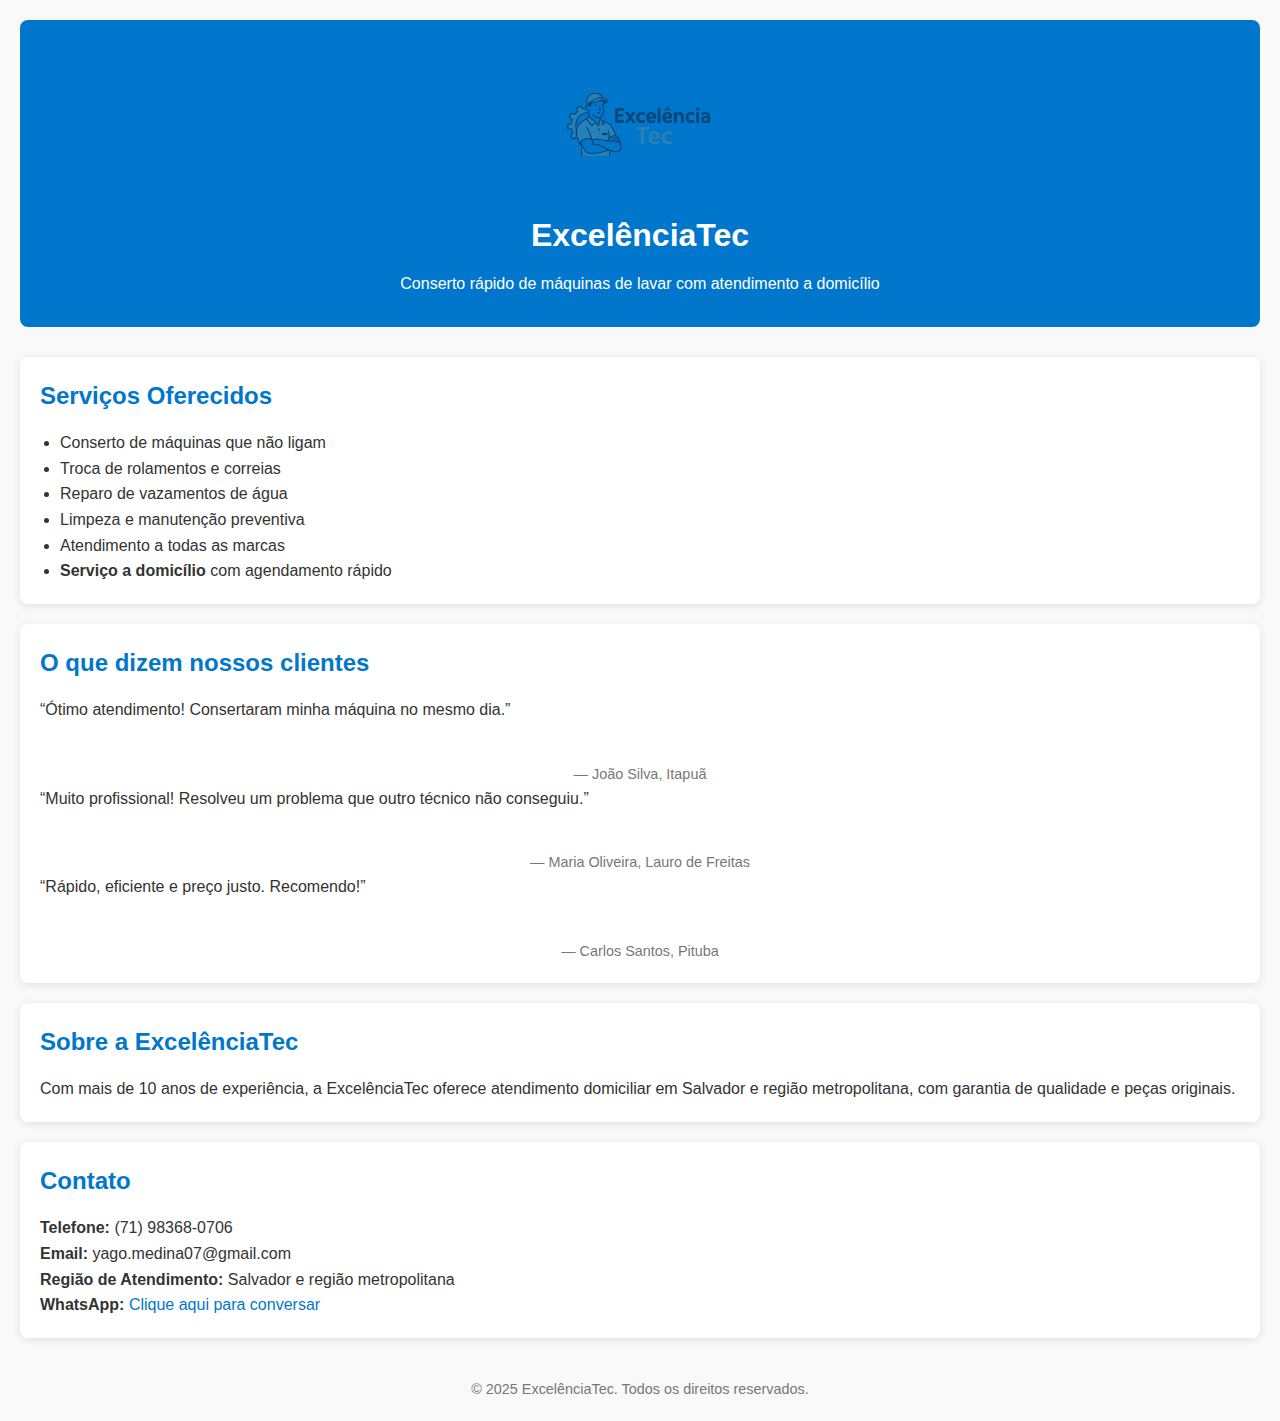
<file: index.html>
<!DOCTYPE html>
<html lang="pt-BR">
<head>
  <meta charset="UTF-8" />
  <meta name="viewport" content="width=device-width, initial-scale=1" />
  <title>ExcelênciaTec - Conserto de Máquinas de Lavar</title>
  <link rel="stylesheet" href="style.css" />
</head>
<body>
  <header>
    <img src="logo.png" alt="Logo ExcelênciaTec" style="max-width: 150px; display: block; margin: 0 auto 10px;" />
    <h1>ExcelênciaTec</h1>
    <p>Conserto rápido de máquinas de lavar com atendimento a domicílio</p>
  </header>

  <section>
    <h2>Serviços Oferecidos</h2>
    <ul>
      <li>Conserto de máquinas que não ligam</li>
      <li>Troca de rolamentos e correias</li>
      <li>Reparo de vazamentos de água</li>
      <li>Limpeza e manutenção preventiva</li>
      <li>Atendimento a todas as marcas</li>
      <li><strong>Serviço a domicílio</strong> com agendamento rápido</li>
    </ul>
  </section>

  <section>
    <h2>O que dizem nossos clientes</h2>
    <div class="feedbacks">
      <blockquote>
        <p>“Ótimo atendimento! Consertaram minha máquina no mesmo dia.”</p>
        <footer>— João Silva, Itapuã</footer>
      </blockquote>
      <blockquote>
        <p>“Muito profissional! Resolveu um problema que outro técnico não conseguiu.”</p>
        <footer>— Maria Oliveira, Lauro de Freitas</footer>
      </blockquote>
      <blockquote>
        <p>“Rápido, eficiente e preço justo. Recomendo!”</p>
        <footer>— Carlos Santos, Pituba</footer>
      </blockquote>
    </div>
  </section>

  <section>
    <h2>Sobre a ExcelênciaTec</h2>
    <p>
      Com mais de 10 anos de experiência, a ExcelênciaTec oferece atendimento domiciliar
      em Salvador e região metropolitana, com garantia de qualidade e peças
      originais.
    </p>
  </section>

  <section>
    <h2>Contato</h2>
    <p><strong>Telefone:</strong> (71) 98368-0706</p>
    <p><strong>Email:</strong> yago.medina07@gmail.com</p>
    <p><strong>Região de Atendimento:</strong> Salvador e região metropolitana</p>
    <p>
      <strong>WhatsApp:</strong>
      <a href="https://wa.me/5571983680706" target="_blank"
        >Clique aqui para conversar</a
      >
    </p>
  </section>

  <footer>
    <p>&copy; 2025 ExcelênciaTec. Todos os direitos reservados.</p>
  </footer>
</body>
</html>
</file>
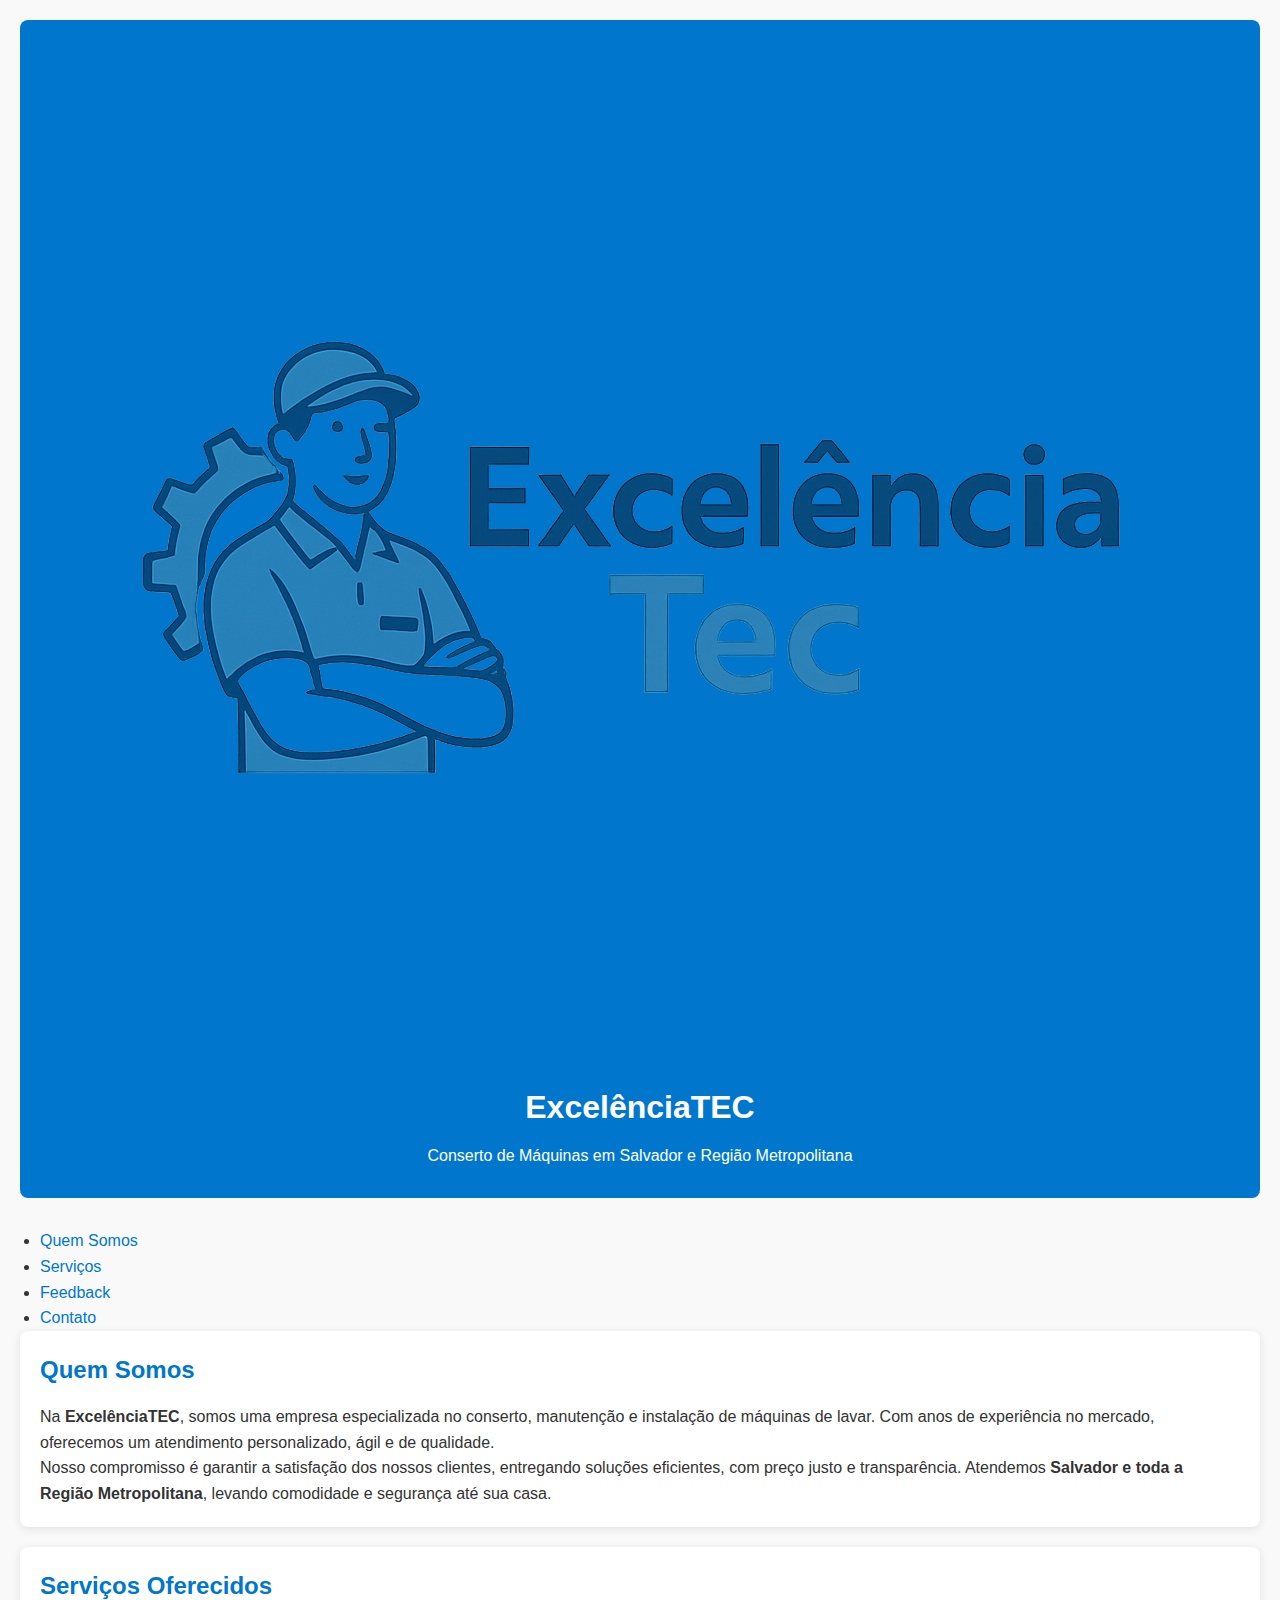
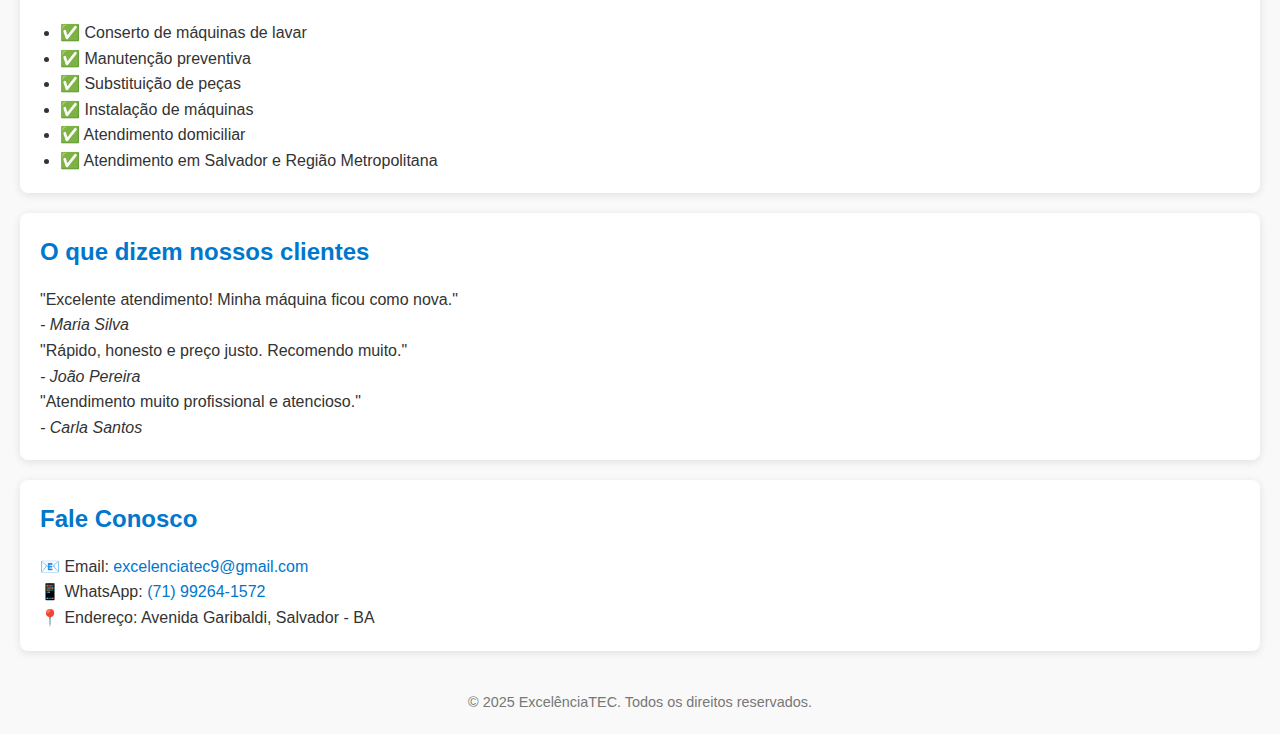
<file: index-1.html>
<!DOCTYPE html>
<html lang="pt-br">
<head>
  <meta charset="UTF-8">
  <meta name="viewport" content="width=device-width, initial-scale=1.0">
  <title>ExcelênciaTEC - Conserto de Máquinas</title>
  <link rel="stylesheet" href="style.css">
</head>
<body>

  <header>
    <img src="logo.png" alt="Logo da Empresa" class="logo">
    <div>
      <h1>ExcelênciaTEC</h1>
      <p>Conserto de Máquinas em Salvador e Região Metropolitana</p>
    </div>
  </header>

  <nav>
    <ul>
      <li><a href="#quem-somos">Quem Somos</a></li>
      <li><a href="#servicos">Serviços</a></li>
      <li><a href="#feedback">Feedback</a></li>
      <li><a href="#contato">Contato</a></li>
    </ul>
  </nav>

  <main>

    <section id="quem-somos">
      <h2>Quem Somos</h2>
      <p>Na <strong>ExcelênciaTEC</strong>, somos uma empresa especializada no conserto, manutenção e instalação de máquinas de lavar. Com anos de experiência no mercado, oferecemos um atendimento personalizado, ágil e de qualidade.</p>
      <p>Nosso compromisso é garantir a satisfação dos nossos clientes, entregando soluções eficientes, com preço justo e transparência. Atendemos <strong>Salvador e toda a Região Metropolitana</strong>, levando comodidade e segurança até sua casa.</p>
    </section>

    <section id="servicos">
      <h2>Serviços Oferecidos</h2>
      <ul>
        <li>✅ Conserto de máquinas de lavar</li>
        <li>✅ Manutenção preventiva</li>
        <li>✅ Substituição de peças</li>
        <li>✅ Instalação de máquinas</li>
        <li>✅ Atendimento domiciliar</li>
        <li>✅ Atendimento em Salvador e Região Metropolitana</li>
      </ul>
    </section>

    <section id="feedback">
      <h2>O que dizem nossos clientes</h2>
      <blockquote>
        <p>"Excelente atendimento! Minha máquina ficou como nova."</p>
        <cite>- Maria Silva</cite>
      </blockquote>
      <blockquote>
        <p>"Rápido, honesto e preço justo. Recomendo muito."</p>
        <cite>- João Pereira</cite>
      </blockquote>
      <blockquote>
        <p>"Atendimento muito profissional e atencioso."</p>
        <cite>- Carla Santos</cite>
      </blockquote>
    </section>

    <section id="contato">
      <h2>Fale Conosco</h2>
      <p>📧 Email: <a href="mailto:excelenciatec9@gmail.com">excelenciatec9@gmail.com</a></p>
      <p>📱 WhatsApp: <a href="https://wa.me/5571992641572" target="_blank">(71) 99264-1572</a></p>
      <p>📍 Endereço: Avenida Garibaldi, Salvador - BA</p>
    </section>

  </main>

  <footer>
    <p>&copy; 2025 ExcelênciaTEC. Todos os direitos reservados.</p>
  </footer>

</body>
</html>
</file>
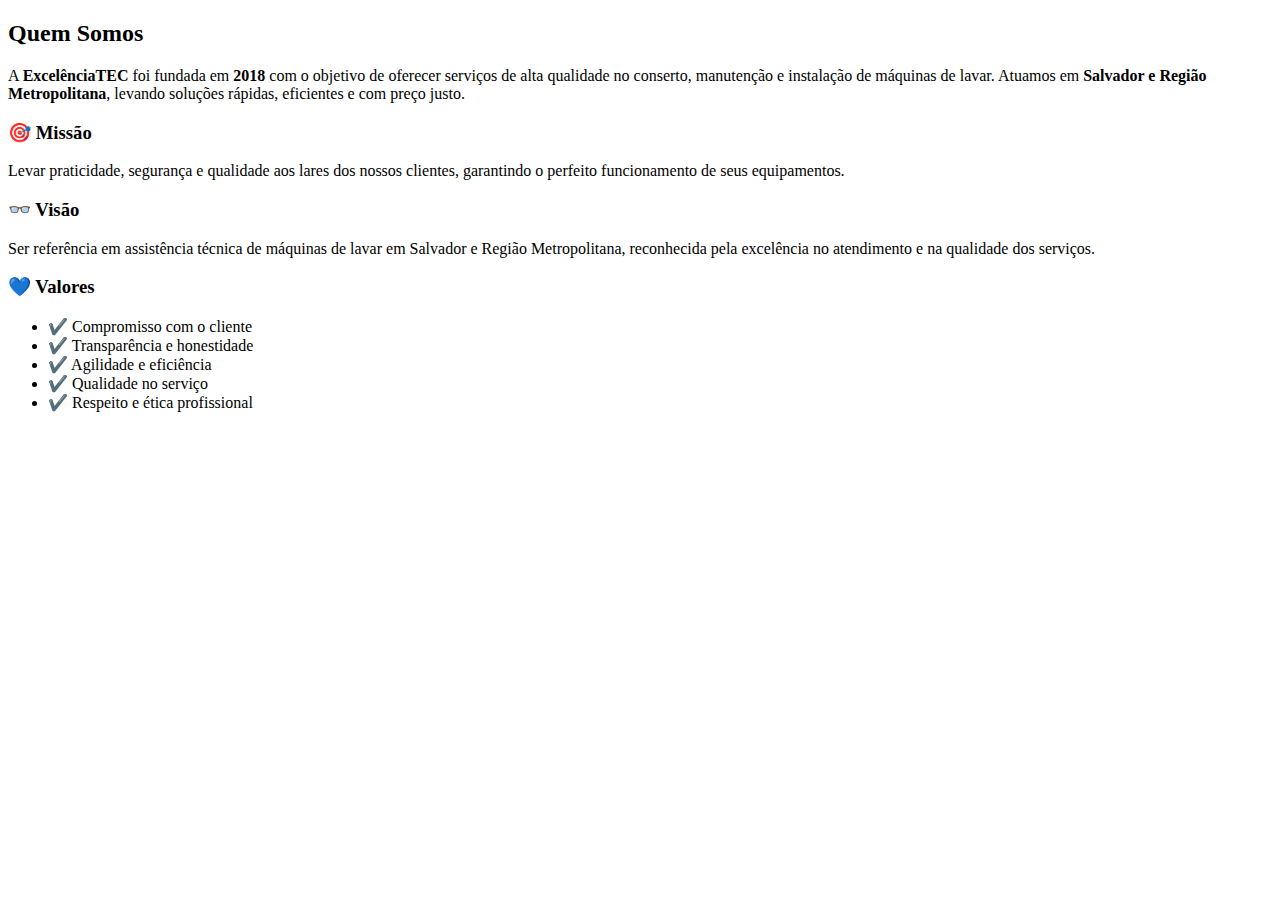
<file: index-2.html>
<!DOCTYPE html>
<html lang="pt-BR">
<head>
    <meta charset="UTF-8">
    <meta name="viewport" content="width=device-width, initial-scale=1.0">
    <title>Quem Somos - ExcelênciaTEC</title>
</head>
<body>
    <section id="quem-somos">
      <h2>Quem Somos</h2>
      <p>A <strong>ExcelênciaTEC</strong> foi fundada em <strong>2018</strong> com o objetivo de oferecer serviços de alta qualidade no conserto, manutenção e instalação de máquinas de lavar. Atuamos em <strong>Salvador e Região Metropolitana</strong>, levando soluções rápidas, eficientes e com preço justo.</p>
      <h3>🎯 Missão</h3>
      <p>Levar praticidade, segurança e qualidade aos lares dos nossos clientes, garantindo o perfeito funcionamento de seus equipamentos.</p>
      <h3>👓 Visão</h3>
      <p>Ser referência em assistência técnica de máquinas de lavar em Salvador e Região Metropolitana, reconhecida pela excelência no atendimento e na qualidade dos serviços.</p>
      <h3>💙 Valores</h3>
      <ul>
        <li>✔️ Compromisso com o cliente</li>
        <li>✔️ Transparência e honestidade</li>
        <li>✔️ Agilidade e eficiência</li>
        <li>✔️ Qualidade no serviço</li>
        <li>✔️ Respeito e ética profissional</li>
      </ul>
    </section>
</body>
</html>
</file>
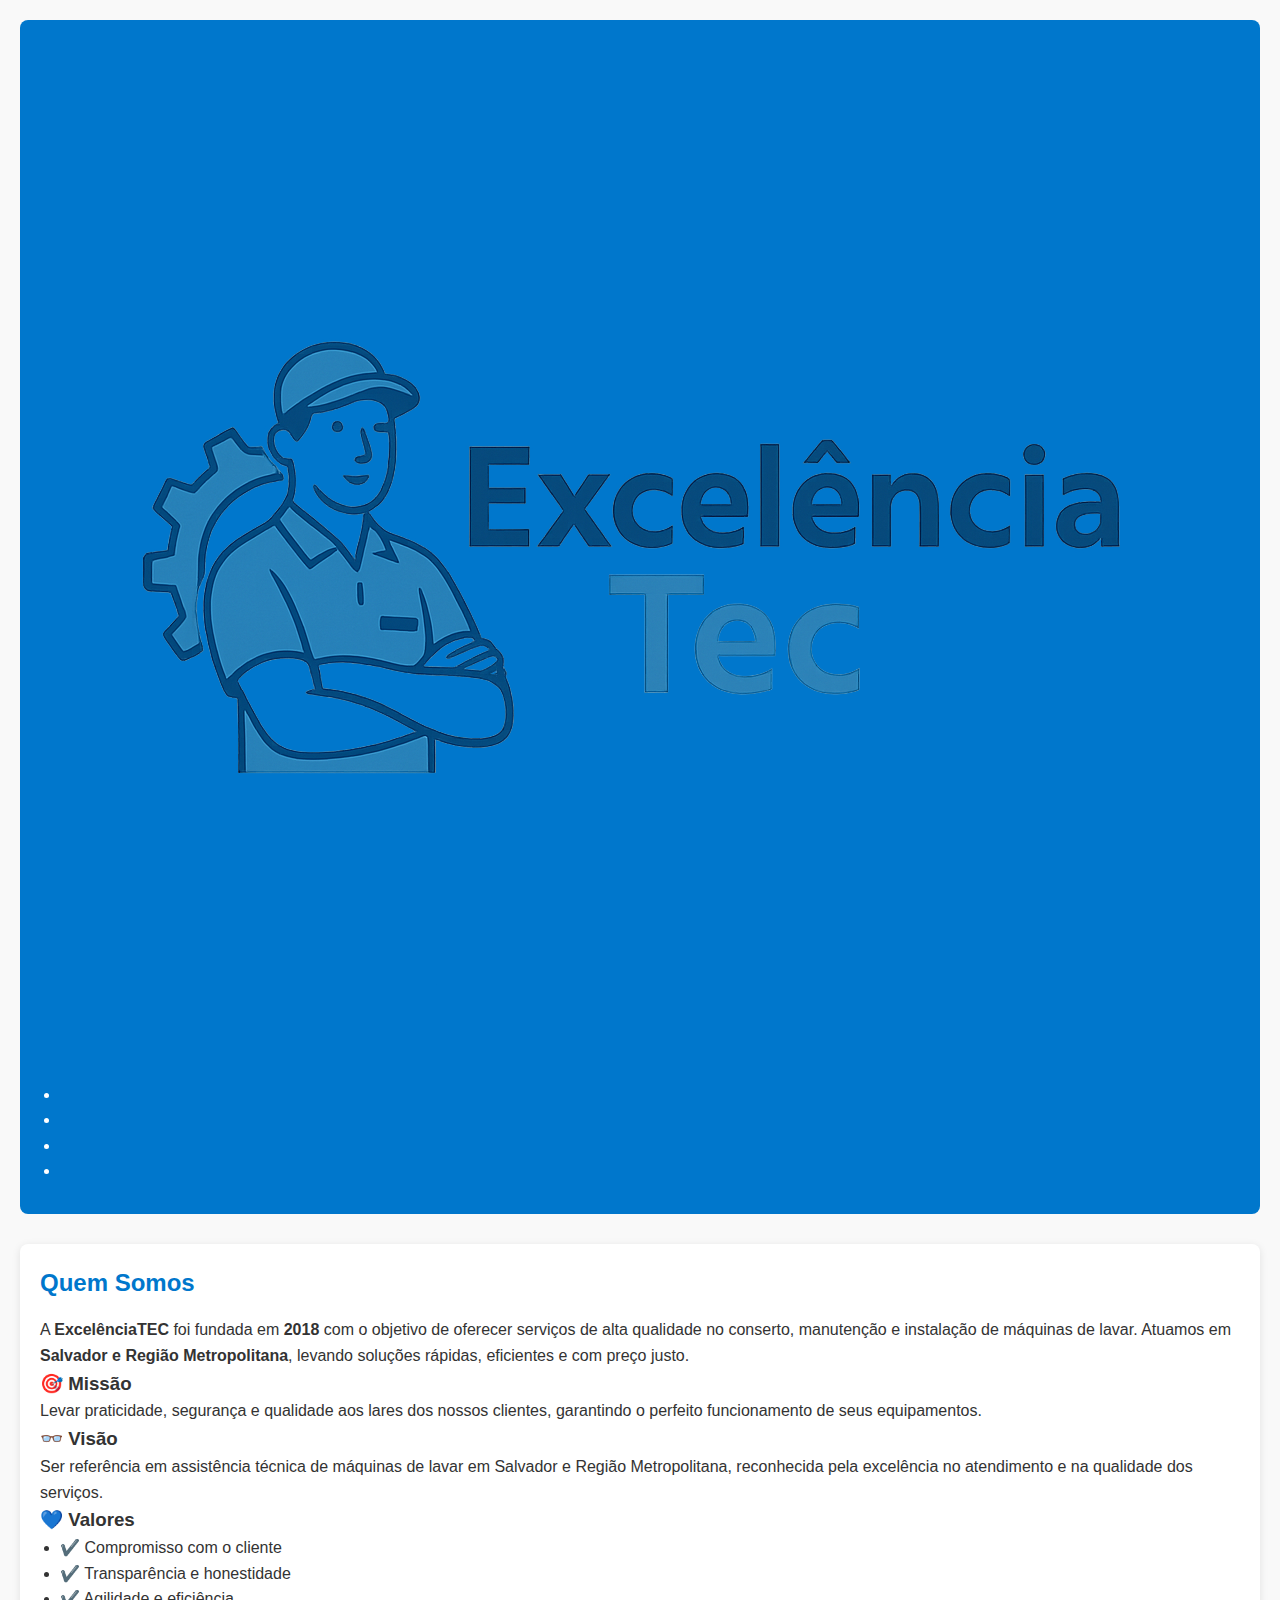
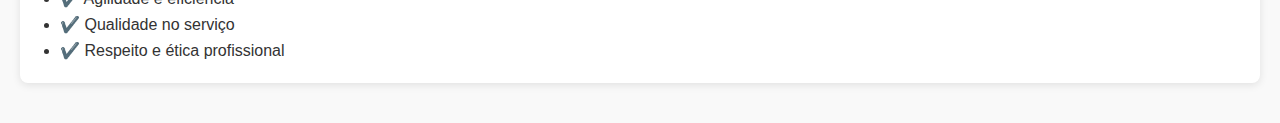
<file: index-3.html>
<!DOCTYPE html>
<html lang="pt-BR">
<head>
    <meta charset="UTF-8">
    <meta name="viewport" content="width=device-width, initial-scale=1.0">
    <title>ExcelênciaTEC</title>
    <link rel="stylesheet" href="style.css">
</head>
<body>

<header>
  <div class="logo">
    <img src="logo.png" alt="ExcelênciaTEC Logo">
  </div>
  <nav class="menu">
    <ul>
      <li><a href="#">Início</a></li>
      <li><a href="#quem-somos">Quem Somos</a></li>
      <li><a href="#servicos">Serviços</a></li>
      <li><a href="#contato">Contato</a></li>
    </ul>
  </nav>
</header>

<section id="quem-somos">
  <h2>Quem Somos</h2>
  <p>A <strong>ExcelênciaTEC</strong> foi fundada em <strong>2018</strong> com o objetivo de oferecer serviços de alta qualidade no conserto, manutenção e instalação de máquinas de lavar. Atuamos em <strong>Salvador e Região Metropolitana</strong>, levando soluções rápidas, eficientes e com preço justo.</p>
  <h3>🎯 Missão</h3>
  <p>Levar praticidade, segurança e qualidade aos lares dos nossos clientes, garantindo o perfeito funcionamento de seus equipamentos.</p>
  <h3>👓 Visão</h3>
  <p>Ser referência em assistência técnica de máquinas de lavar em Salvador e Região Metropolitana, reconhecida pela excelência no atendimento e na qualidade dos serviços.</p>
  <h3>💙 Valores</h3>
  <ul>
    <li>✔️ Compromisso com o cliente</li>
    <li>✔️ Transparência e honestidade</li>
    <li>✔️ Agilidade e eficiência</li>
    <li>✔️ Qualidade no serviço</li>
    <li>✔️ Respeito e ética profissional</li>
  </ul>
</section>

</body>
</html>
</file>
<file: style.css>
/* Reset básico */
* {
  margin: 0;
  padding: 0;
  box-sizing: border-box;
}

body {
  font-family: 'Segoe UI', Tahoma, Geneva, Verdana, sans-serif;
  background-color: #f9f9f9;
  color: #333;
  line-height: 1.6;
  padding: 20px;
}

header {
  background-color: #0077cc;
  color: white;
  padding: 30px 20px;
  text-align: center;
  border-radius: 8px;
  margin-bottom: 30px;
}

header h1 {
  font-size: 2em;
  margin-bottom: 10px;
}

section {
  background: white;
  margin-bottom: 20px;
  padding: 20px;
  border-radius: 8px;
  box-shadow: 0 2px 8px rgba(0,0,0,0.1);
}

h2 {
  color: #0077cc;
  margin-bottom: 15px;
}

ul {
  list-style-type: disc;
  padding-left: 20px;
}

a {
  color: #0077cc;
  text-decoration: none;
}

a:hover {
  text-decoration: underline;
}

footer {
  text-align: center;
  font-size: 0.9em;
  color: #777;
  margin-top: 40px;
}
</file>
